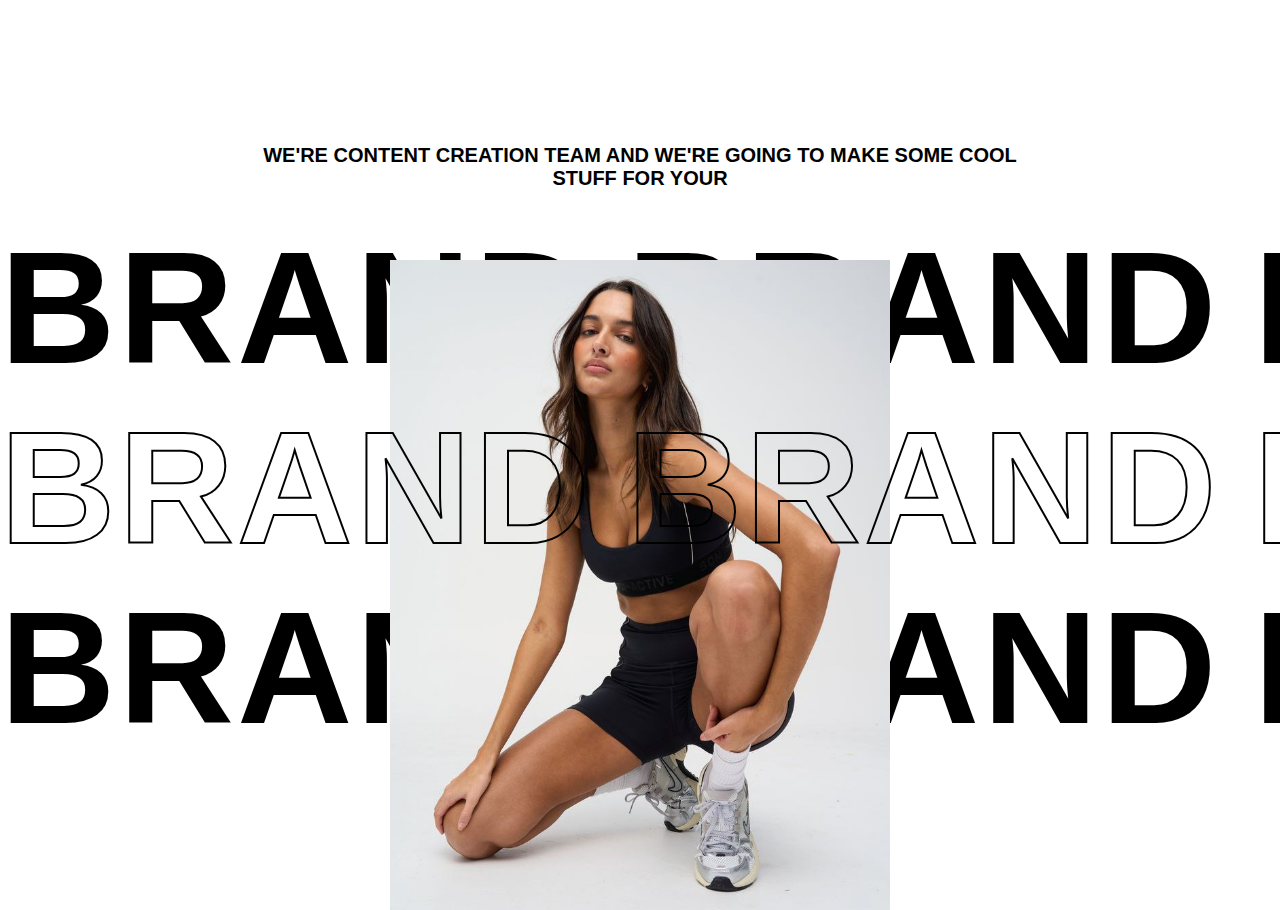
<file: Landing Page 3/index.html>
<!DOCTYPE html>
<html lang="en">
<head>
    <meta charset="UTF-8">
    <meta name="viewport" content="width=device-width, initial-scale=1.0">
    <title>Document</title>
    <link rel="stylesheet" href="style.css">
    <link href="https://fonts.cdnfonts.com/css/brigends-expanded" rel="stylesheet">
</head>
<body>
    <div class="main">
        <img src="images/Model1.jpg" alt="">
        <h1 id="text">We're content creation team and we're going to make some cool stuff for your</h1>
        <div class="scroll-div">
            <h1>Brand</h1>
            <h1>Brand</h1>
            <h1>Brand</h1>
            <h1>Brand</h1>
        </div>
        <div class="scroll-div2">
            <h1>Brand</h1>
            <h1>Brand</h1>
            <h1>Brand</h1>
            <h1>Brand</h1>
        </div>
        <div class="scroll-div3">
            <h1>Brand</h1>
            <h1>Brand</h1>
            <h1>Brand</h1>
            <h1>Brand</h1>
        </div>

    </div>
    
</body>
</html>
</file>
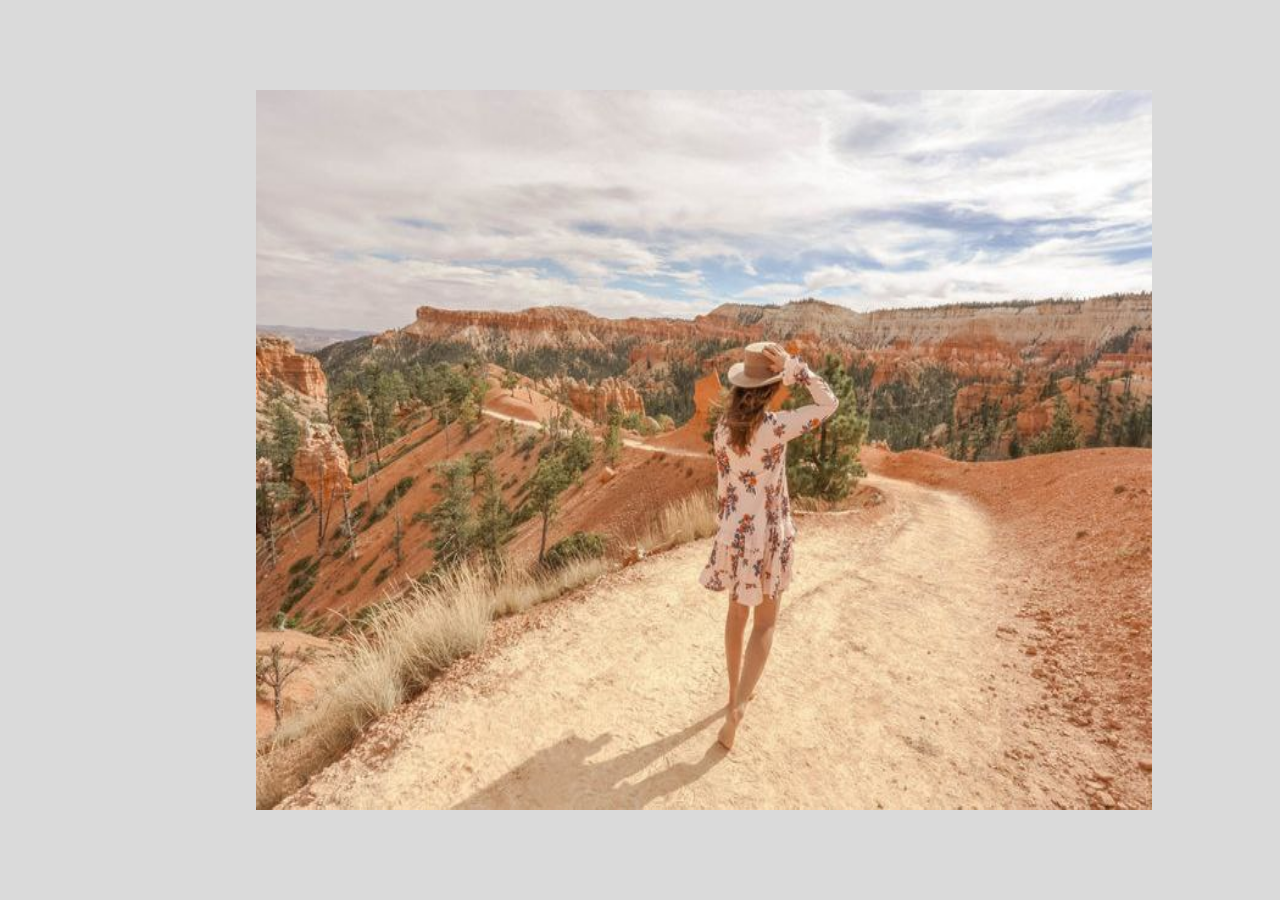
<file: Landing Page 6/index.html>
<!DOCTYPE html>
<html lang="en">
<head>
    <meta charset="UTF-8">
    <meta name="viewport" content="width=device-width, initial-scale=1.0">
    <title>Document</title>
    <link rel="stylesheet" href="style.css">
</head>
<body>
    <div id="main">
        <div id="center">
            <div class="text">
                <h1>Nature</h1>
                <h1>Peace</h1>
                <h1>Love</h1>
            </div>
            <div id="one" class="imagecontainer">
                <img src="./images/photo1.jpg" alt="">
            </div>
            <div id="two" class="imagecontainer">
                <img src="images/photo4.jpg" alt="">
            </div>
            <div id="three" class="imagecontainer">
                <img src="./images/photo5.jpg" alt="">
            </div>
        </div>
    </div>




    <script src="https://cdnjs.cloudflare.com/ajax/libs/gsap/3.12.5/gsap.min.js" integrity="sha512-7eHRwcbYkK4d9g/6tD/mhkf++eoTHwpNM9woBxtPUBWm67zeAfFC+HrdoE2GanKeocly/VxeLvIqwvCdk7qScg==" crossorigin="anonymous" referrerpolicy="no-referrer"></script>
    <script src="script.js"></script>
</body>
</html>
</file>
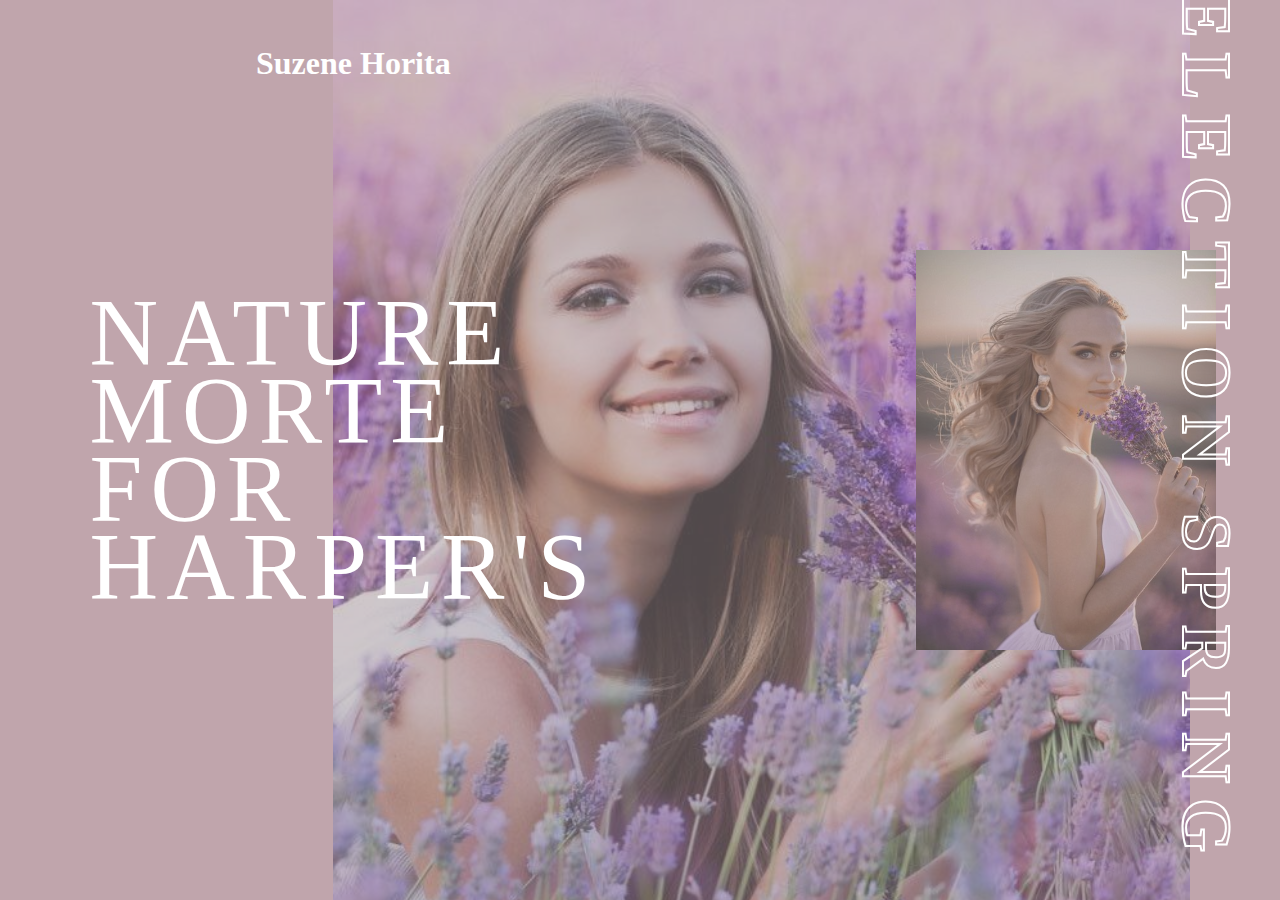
<file: Landing Page/index.html>
<!DOCTYPE html>
<html lang="en">
<head>
    <meta charset="UTF-8">
    <meta name="viewport" content="width=device-width, initial-scale=1.0">
    <title>Document</title>
    <link rel="stylesheet" href="style.css">
</head>
<body>
    <div class="main">
        <div class="nav">
            <h1>Suzene Horita</h1>
        </div>
        <div class="part1">
        </div>
        <div class="part2">
            <div class="overlay"></div>
        </div>
        <div class="part3"></div>
        <div class="text-div">
            <h1>Nature</h1>
            <h1>Morte</h1>
            <h1>For</h1>
            <h1>Harper's</h1>
        </div>
        <div class="small-img-div">
            <div class="overlay-in"></div>
        </div>
        <div class="vertical-text">
            <h1>Selection Spring</h1>
        </div>
    </div>
    
</body>
</html>
</file>
<file: Landing Page 3/style.css>
*{
    margin: 0;
    padding: 0;
    box-sizing: border-box;
}

html,body{
    height: 100%;
    width:100%;
}

.main{
    height: 100%;
    width: 100%;
    position: relative;
    display: flex;
    align-items: center;
    justify-content: center;
}

.main img{
    height: 650px;
    width: 500px;
    position: relative;
    z-index: 99;
    object-fit: cover;
    top:15%;
    
}

.scroll-div{
    position: absolute;
    top:24%;
    width: 100%;
    white-space: nowrap;
    overflow-x: auto;
    overflow-y: hidden;
}


.scroll-div::-webkit-scrollbar{
    display: none;


}


.scroll-div h1{
    display: inline-block;
    font-size: 160px;
    text-transform: uppercase;
    margin-right: 30px;
    letter-spacing: 3px;
    font-family: 'Brigends Expanded', sans-serif;
    animation-name: scroll;
    animation-duration: 3s;
    animation-timing-function: linear;
    animation-iteration-count: infinite;
}


.scroll-div2{
    position: absolute;
    top:44%;
    width: 100%;
    z-index: 100;
    white-space: nowrap;
    overflow-x: auto;
    overflow-y: hidden;
}


.scroll-div2::-webkit-scrollbar{
    display: none;


}


.scroll-div2 h1{
    display: inline-block;
    font-size: 160px;
    text-transform: uppercase;
    margin-right: 30px;
    letter-spacing: 3px;
    font-family: 'Brigends Expanded', sans-serif;
    color: transparent;
    -webkit-text-stroke-width: 2px;
    -webkit-text-stroke-color: black;
    animation-name: scroll;
    animation-duration: 3s;
    animation-timing-function: linear;
    animation-iteration-count: infinite;

}


.scroll-div3{
    position: absolute;
    top:64%;
    width: 100%;
    white-space: nowrap;
    overflow-x: auto;
    overflow-y: hidden;
}


.scroll-div3::-webkit-scrollbar{
    display: none;


}


.scroll-div3 h1{
    display: inline-block;
    font-size: 160px;
    text-transform: uppercase;
    margin-right: 30px;
    letter-spacing: 3px;
    font-family: 'Brigends Expanded', sans-serif;
    animation-name: scroll;
    animation-duration: 3s;
    animation-timing-function: linear;
    animation-direction: reverse;
    animation-iteration-count: infinite;
    animation-play-state: running;

}

#text{
    font-size: 20px;
    position: absolute;
    font-family: 'Brigends Expanded', sans-serif;
    width: 60%;
    z-index: 999;
    top: 16%;
    text-transform: uppercase;
    text-align: center;
    

}

@keyframes scroll {
    0%{
        transform: translateX(100px);
    }
    100%{
        transform: translateX(0);
    }
}
</file>
<file: Landing Page 6/style.css>
*{
    margin: 0;
    padding: 0;
    font-family: "Gilroy";
    box-sizing: border-box;
}

html,body{
    width: 100%;
    height: 100%;
}

#main{
    width: 100%;
    height: 100%;
    background-color: #dadada;
}

#center{
    position: absolute;
    left: 20%;
    top: 50%;
    transform: translate(0%,-50%);
    width: 70%;
    height: 80% ;
}

.imagecontainer{
    overflow: hidden;
    position: absolute;
    width: 0%;
    height: 100%;
}

img{
    height: 100%;
    width: 100%;

}

#one{
    width: 0%;

}

.text{
    overflow: hidden;
    position: absolute;
    bottom: 15%;
    left: -10%;
    width: 400px;
    height: 100px;
    z-index: 999;
}

.text h1{
    top: 100px;
    font-size: 6vw;
    position: absolute;
}
</file>
<file: Landing Page/style.css>
*{
    margin: 0;
    padding: 0;
    box-sizing: border-box;

}

html,body{
    height: 100%;
    width: 100%;
    overflow: hidden;
}

.main{
    height:100%;
    width:100%;
    background-color:hsl(346deg 17%, 70%);
    display: flex;
}

.part1{
    height:100%;
    width: 26%;
    /*background-color: red;*/
}

.part2{
    height:100%;
    width: 67%;
    background-color:blue;
    background-image: url(images/Model2.jpg);
    background-size: cover;
    /*background-position: center;*/
}

.overlay{
    height: 100%;
    width: 100%;
    background-color: rgba(161, 145, 149, 0.5);
}

.part3{
    height:100%;
    width: 7%;
    /*background-color:green;*/
}

.text-div{
    /*height: 300px;*/
    position: absolute;
    width: 400px;
    /*background-color: red;*/
    left: 7%;
    top: 50%;
    transform: translate(0,-50%);
}

.text-div h1{
    font-size: 95px;
    font-family: monument;
    font-weight: 500;
    letter-spacing: 8px;
    line-height: 78px;
    color: white;
    text-transform: uppercase;
}

.small-img-div{
    height: 400px;
    width: 300px;
    /*background-color: red;*/
    background-image: url(images/Model3.jpg);
    background-size: cover;
    background-position: center;
    position: absolute;
    top:50%;
    right: 5%;
    transform: translate(0, -50%);
}

.overlay-in{
    height: 100%;
    width: 100%;
    background-color:  rgba(161, 145, 149, 0.5);
}

.vertical-text{
    position: absolute;
    right:-70%;
    top: -7%;
    transform: rotate(90deg);
    transform-origin: 0% 0%;
    /*width: 100%;*/
    /*background-color: red;*/
}

.vertical-text h1{
    font-size: 70px;
    font-weight: 900;
    text-transform: uppercase;
    font-family: monument;
    color:transparent;
    letter-spacing: 15px;
    -webkit-text-stroke-width: 2px;
    -webkit-text-stroke-color:white ;
}


.nav{
    position: absolute;
    display: flex;
    align-items: center;
    justify-content: space-between;
    width: 450px;
    left: 20%;
    top: 5%;
    color: white;
}
</file>
